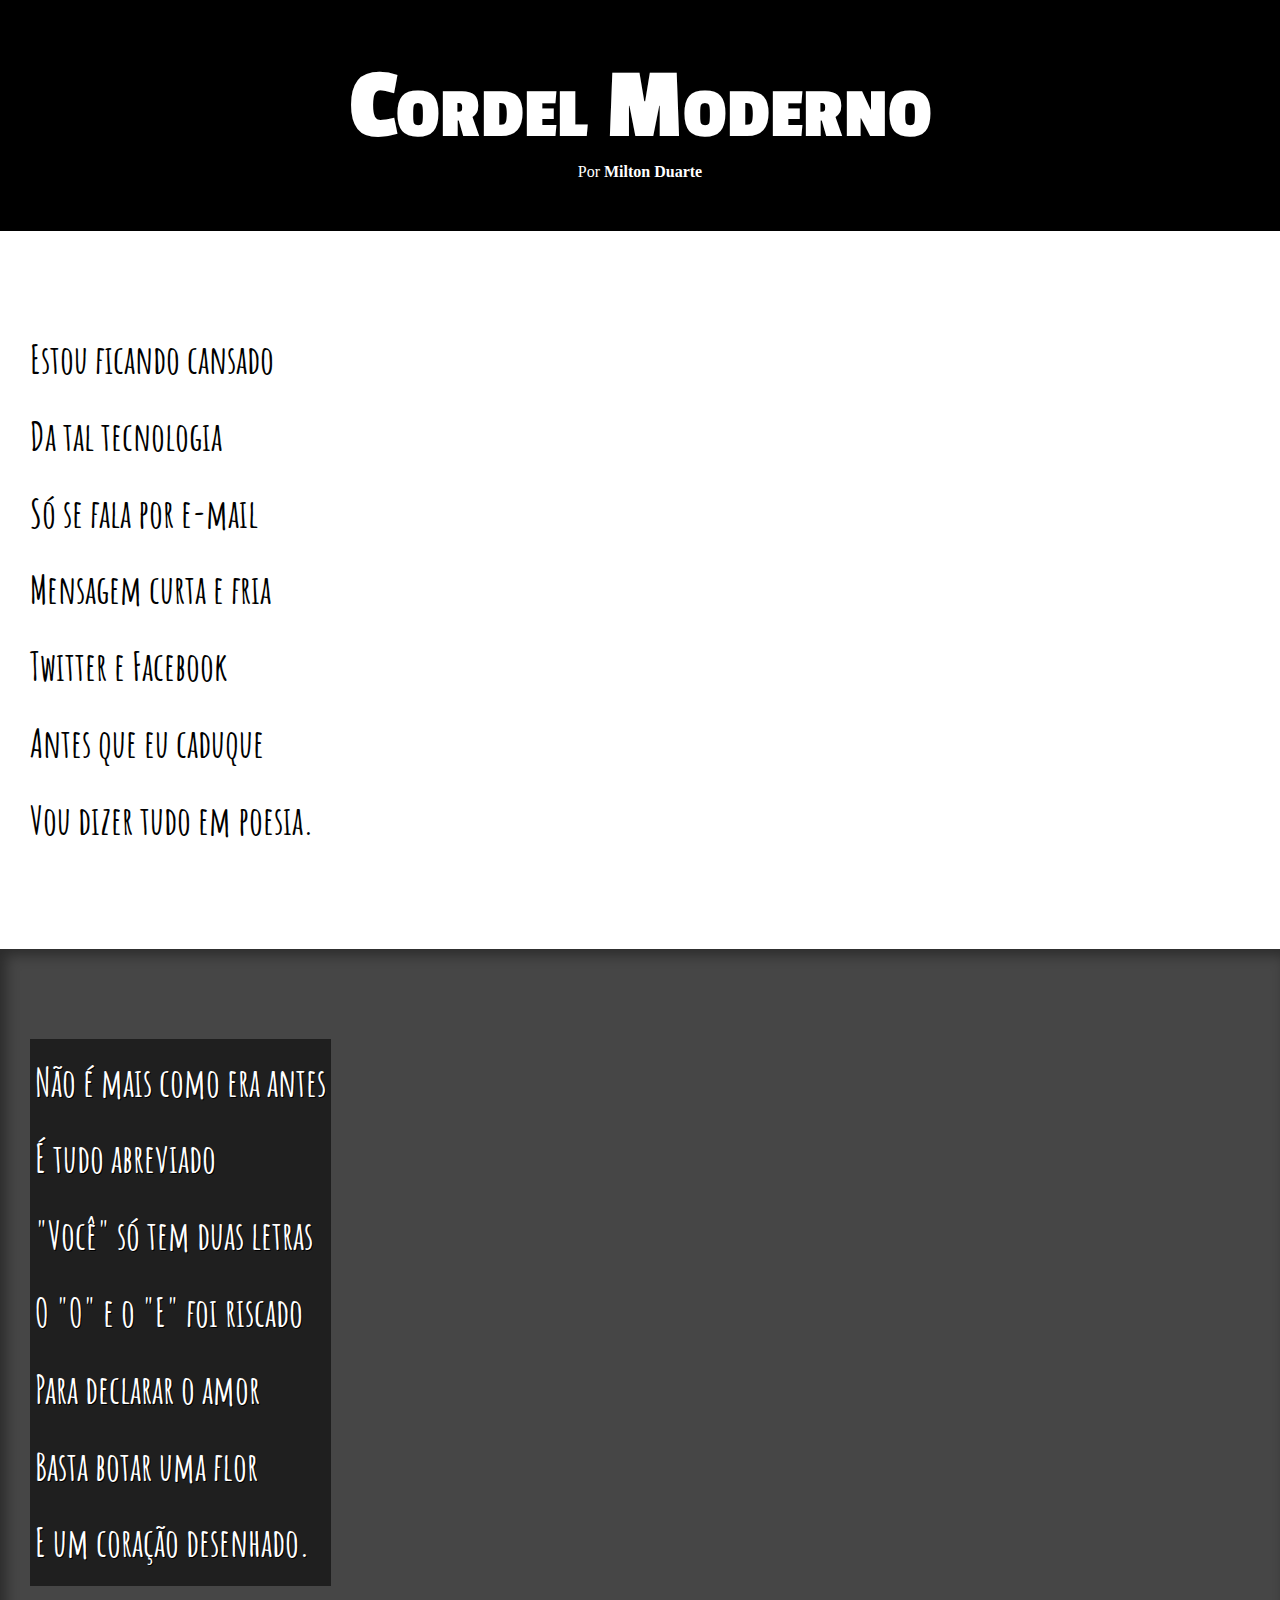
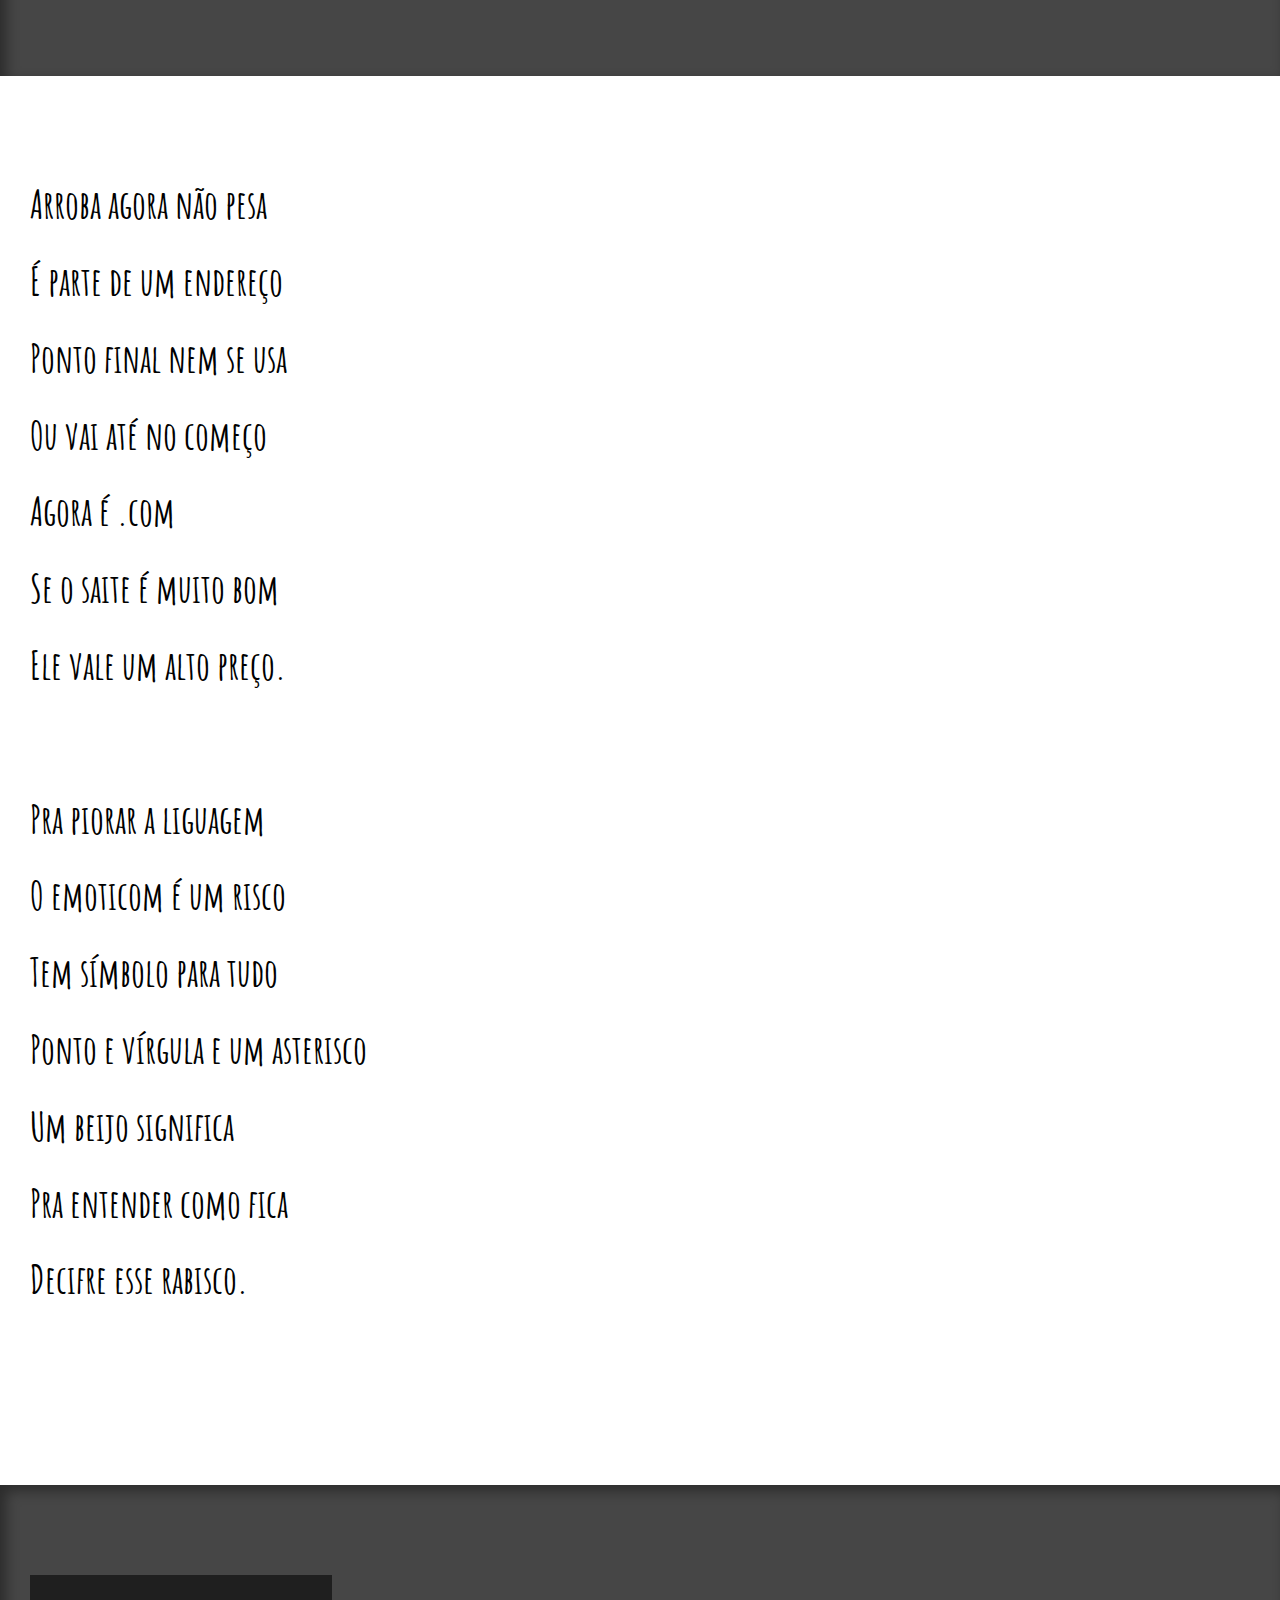
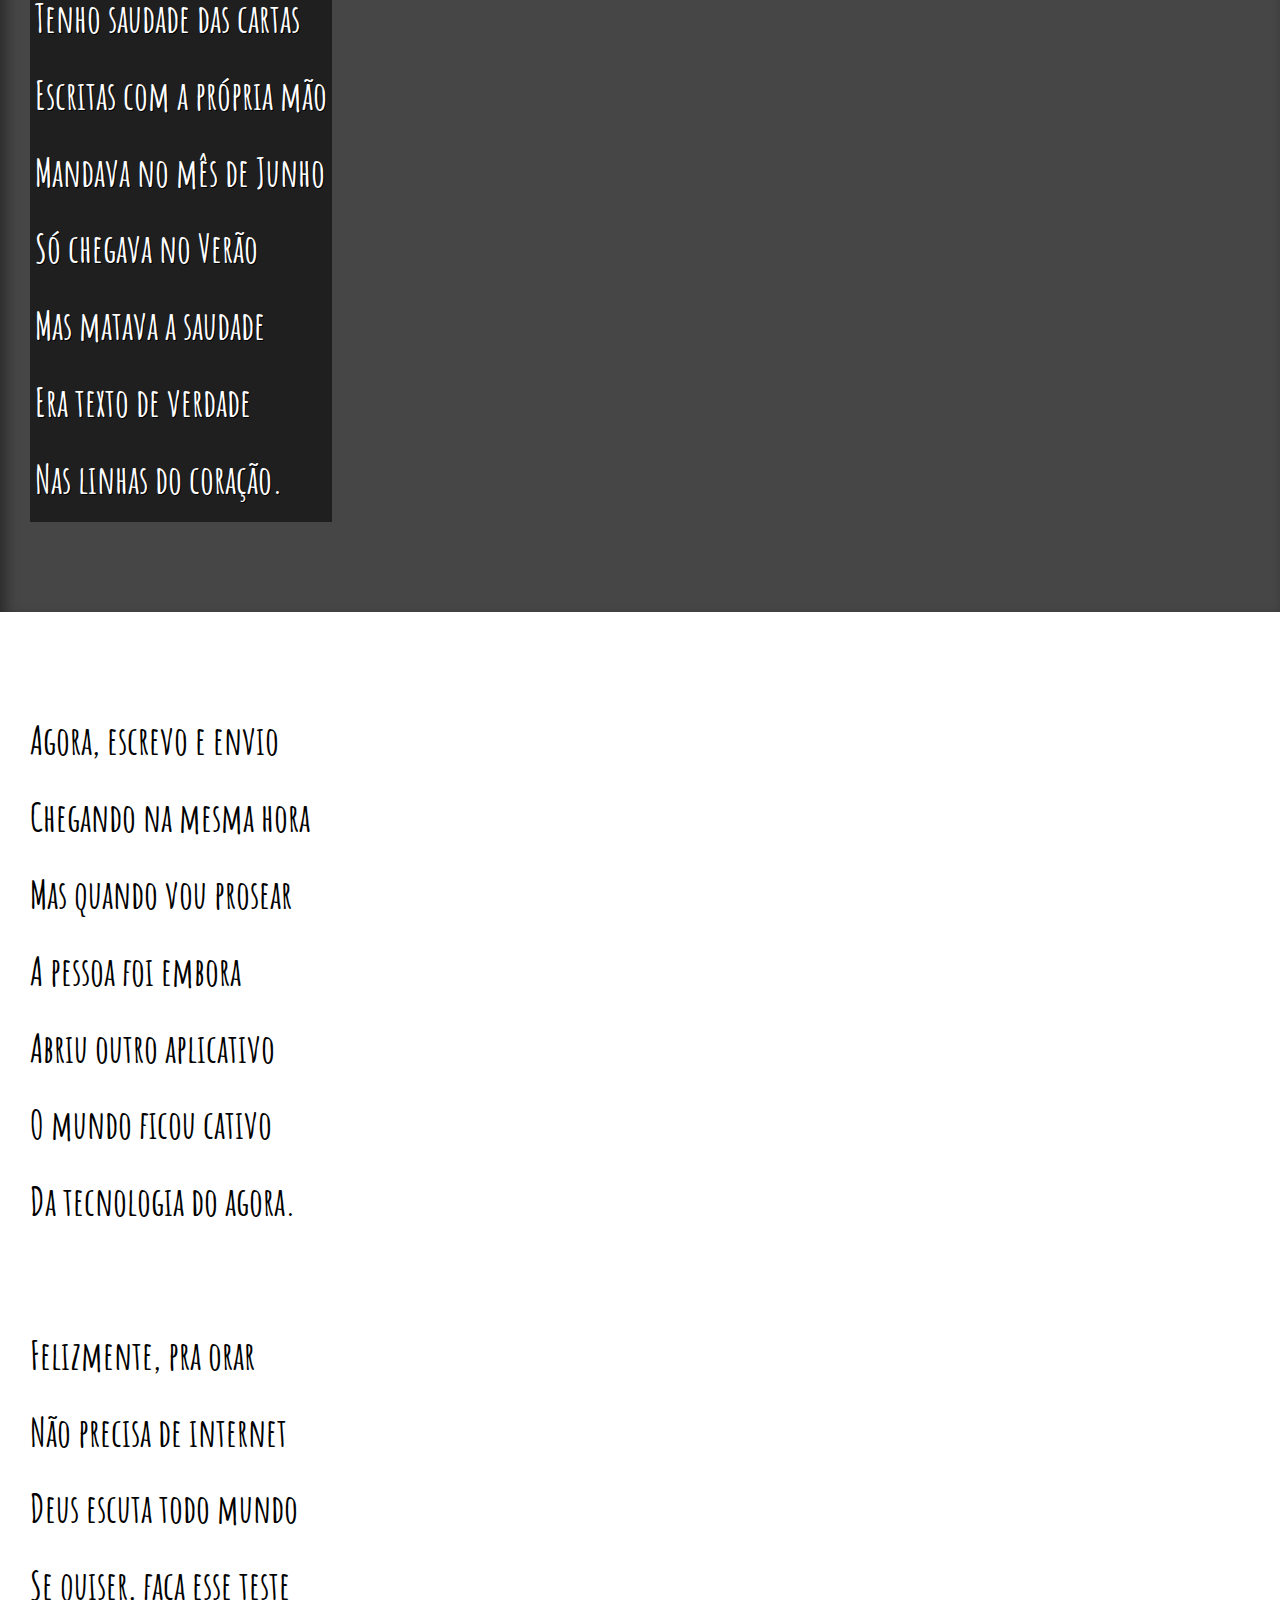
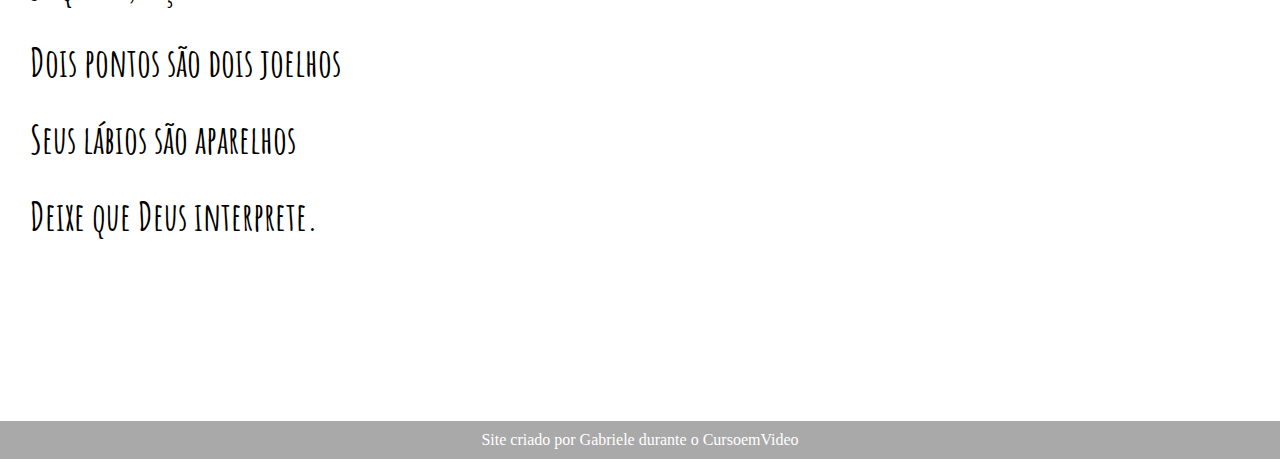
<file: cordel-moderno/index.html>
<!DOCTYPE html>
<html lang="pt-br
">
<head>
    <meta charset="UTF-8">
    <meta http-equiv="X-UA-Compatible" content="IE=edge">
    <meta name="viewport" content="width=device-width, initial-scale=1.0">
    <title>Corderl Moderno</title>
    <link rel="stylesheet" href="style.css">
</head>
<body>
    <header>
        <h1>
            Cordel Moderno
        </h1>
        <p>Por <a href="https://www.recantodasletras.com.br/poesias/3186743" target="_blank">Milton Duarte</a></p>
    </header>

    <section class="normal">
        Estou ficando cansado <br>
        Da tal tecnologia <br>
        Só se fala por e-mail <br>
        Mensagem curta e fria <br>
        Twitter e Facebook <br>
        Antes que eu caduque <br>
        Vou dizer tudo em poesia. 
    </section>

  

    <section class="imagem" id="img01">
        <p>
            Não é mais como era antes <br>
            É tudo abreviado <br>
            "Você" só tem duas letras <br>
            O "O" e o "E" foi riscado <br>
            Para declarar o amor <br>
            Basta botar uma flor <br>
            E um coração desenhado.
        </p>
    </section>

   

    <section class="normal">
        <p>
            Arroba agora não pesa <br>
            É parte de um endereço <br>
            Ponto final nem se usa <br>
            Ou vai até no começo <br>
            Agora é .com <br>
            Se o saite é muito bom <br>
            Ele vale um alto preço. <br>
        </p>
         
        <p>
            Pra piorar a liguagem <br>
            O emoticom é um risco <br>
            Tem símbolo para tudo <br>
            Ponto e vírgula e um asterisco <br>
            Um beijo significa <br>
            Pra entender como fica <br>
            Decifre esse rabisco.
        </p>
    </section>

    

    <section class="imagem" id="img02">
        <p>
            Tenho saudade das cartas <br>
            Escritas com a própria mão <br>
            Mandava no mês de Junho <br>
            Só chegava no Verão <br>
            Mas matava a saudade <br>
            Era texto de verdade <br>
            Nas linhas do coração.
        </p>
    </section>

    

    <section class="normal">
        <p>
            Agora, escrevo e envio <br>
            Chegando na mesma hora <br>
            Mas quando vou prosear <br>
            A pessoa foi embora <br>
            Abriu outro aplicativo <br>
            O mundo ficou cativo <br>
            Da tecnologia do agora. <br>
        </p>

        <p>
            Felizmente, pra orar <br>
            Não precisa de internet <br>
            Deus escuta todo mundo <br>
            Se quiser, faça esse teste <br>
            Dois pontos são dois joelhos <br>
            Seus lábios são aparelhos <br>
            Deixe que Deus interprete.
        </p>
    </section> 

    <footer>
        <p>Site criado por Gabriele durante o CursoemVideo </p>
    </footer>
    
</body>
</html>
</file>
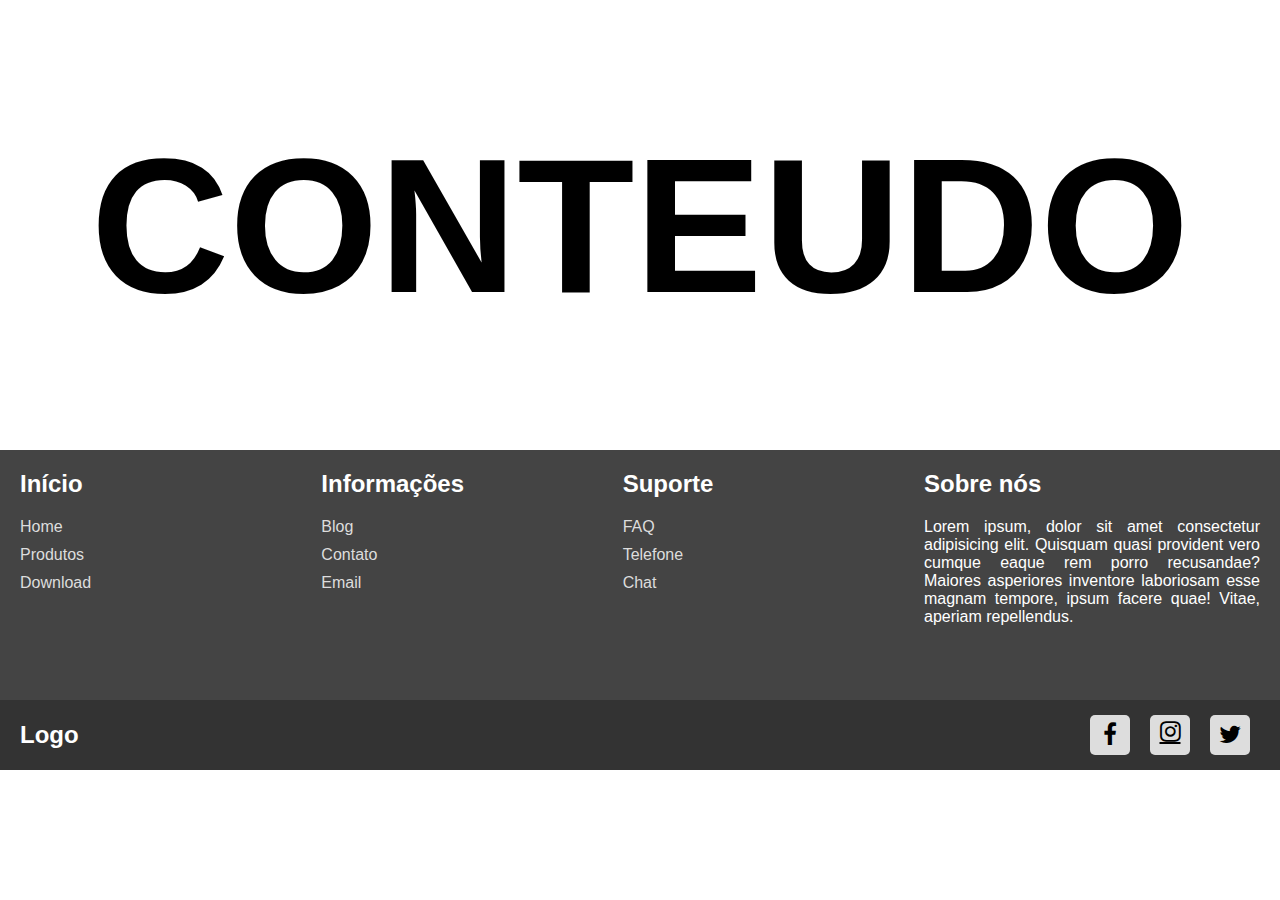
<file: footer-responsivo/index.html>
<!DOCTYPE html>
<html lang="pt-br">
<head>
    <meta charset="UTF-8">
    <meta http-equiv="X-UA-Compatible" content="IE=edge">
    <meta name="viewport" content="width=device-width, initial-scale=1.0">
    <link rel="stylesheet" href="style.css">
    <link rel="stylesheet" href="https://cdnjs.cloudflare.com/ajax/libs/font-awesome/4.7.0/css/font-awesome.css">
    <title>Footer Responsivo</title>
</head>
<body>
    <div class="content">
        <h1>Conteudo</h1>
    </div>

    <footer>
        <div class="box">
            <h2>Início</h2>
            <ul>
                <li><a href="#">Home</a></li>
                <li><a href="#">Produtos</a></li>
                <li><a href="#">Download</a></li>
            </ul>
        </div>
        <div class="box">
            <h2>Informações</h2>
            <ul>
                <li><a href="#">Blog</a></li>
                <li><a href="#">Contato</a></li>
                <li><a href="#">Email</a></li>
            </ul>
        </div>
        <div class="box">
            <h2>Suporte</h2>
            <ul>
                <li><a href="#">FAQ</a></li>
                <li><a href="#">Telefone</a></li>
                <li><a href="#">Chat</a></li>
            </ul>
        </div>
        <div class="box">
            <h2>Sobre nós</h2>
            <p>
                Lorem ipsum, dolor sit amet consectetur adipisicing elit. Quisquam quasi provident vero cumque eaque rem porro recusandae? Maiores asperiores inventore laboriosam esse magnam tempore, ipsum facere quae! Vitae, aperiam repellendus.
            </p>
        </div>
    </footer>

    <div class="footer">
        <h2>Logo</h2>
        <div class="sociais">
            <div class="social">
                <a href="#"><i class="fa fa-facebook" aria-hidden="true"></i></a>
            </div>
            <div class="social">
                <a href="#"<i class="fa fa-instagram" aria-hidden="true"></i></a>
            </div>
            <div class="social">
                <a href="#"><i class="fa fa-twitter" aria-hidden="true"></i></a>
            </div>
        </div>
    </div>
</body>
</html>
</file>
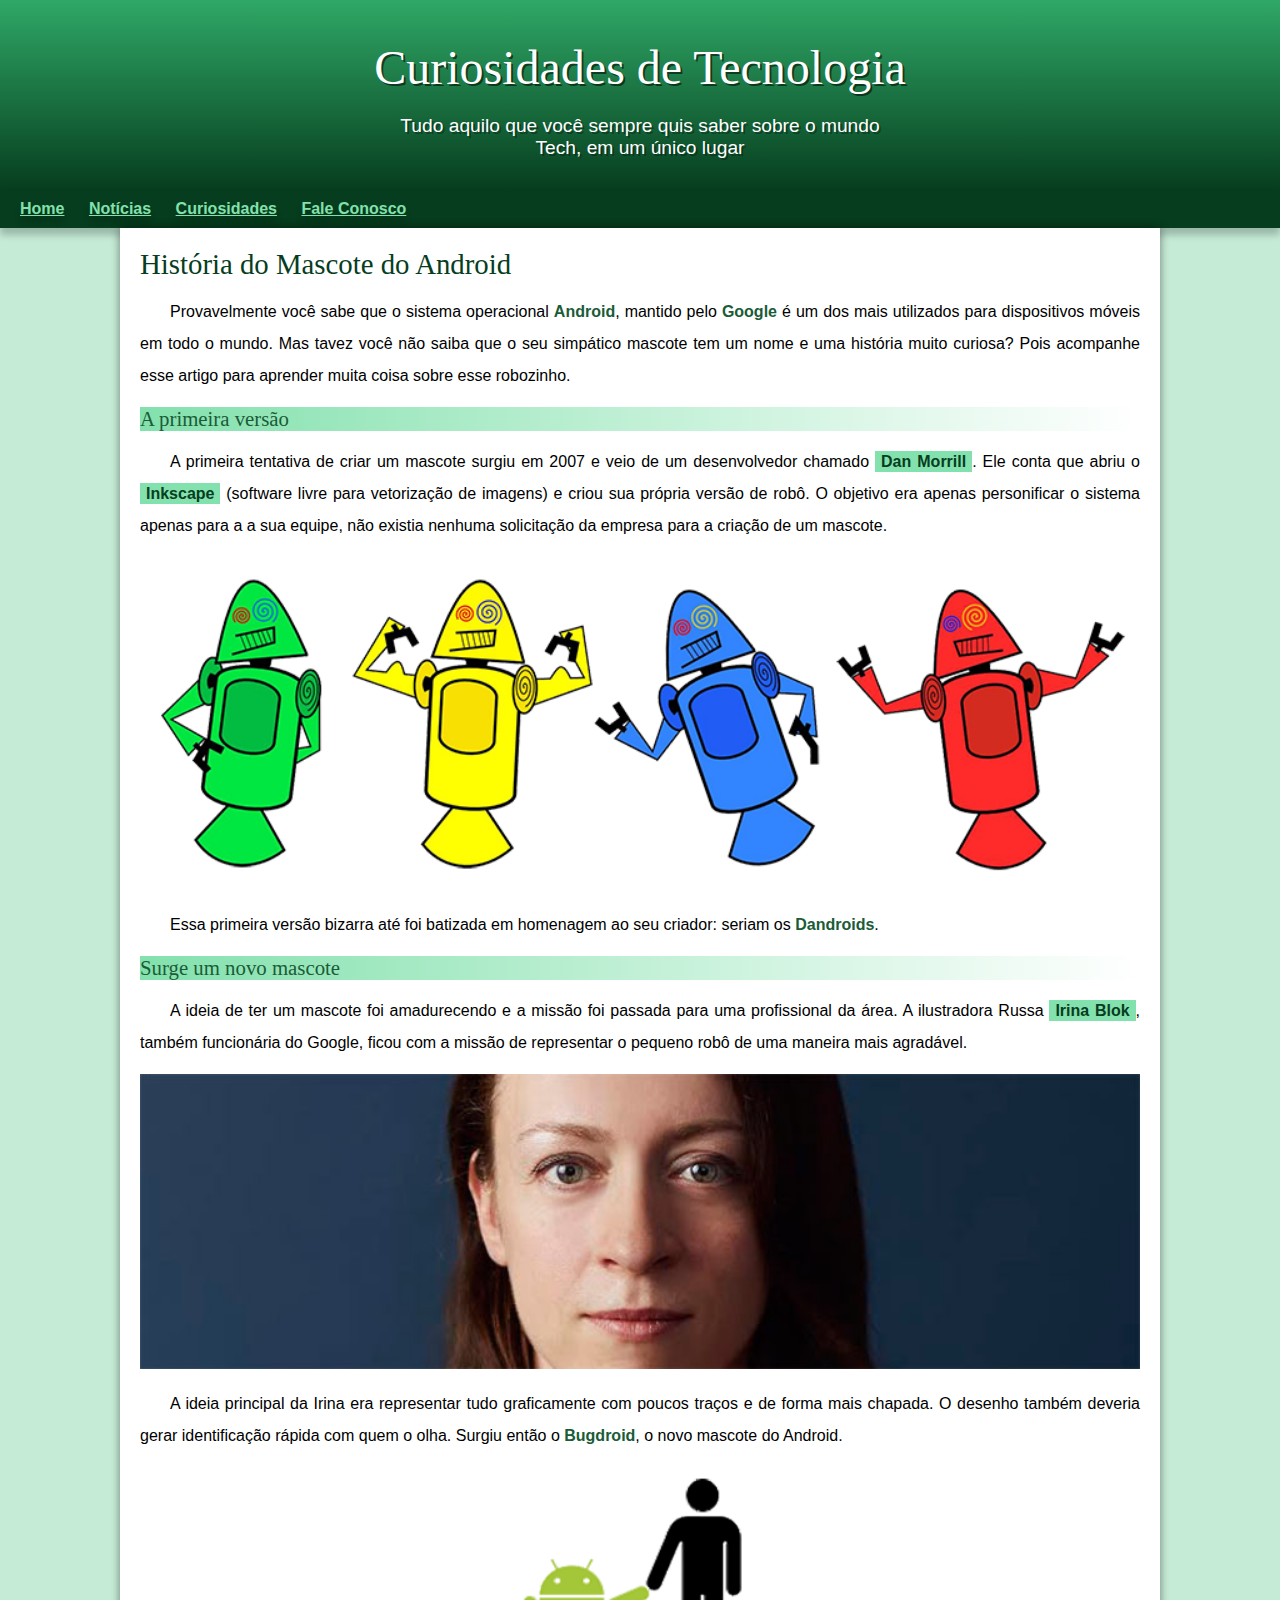
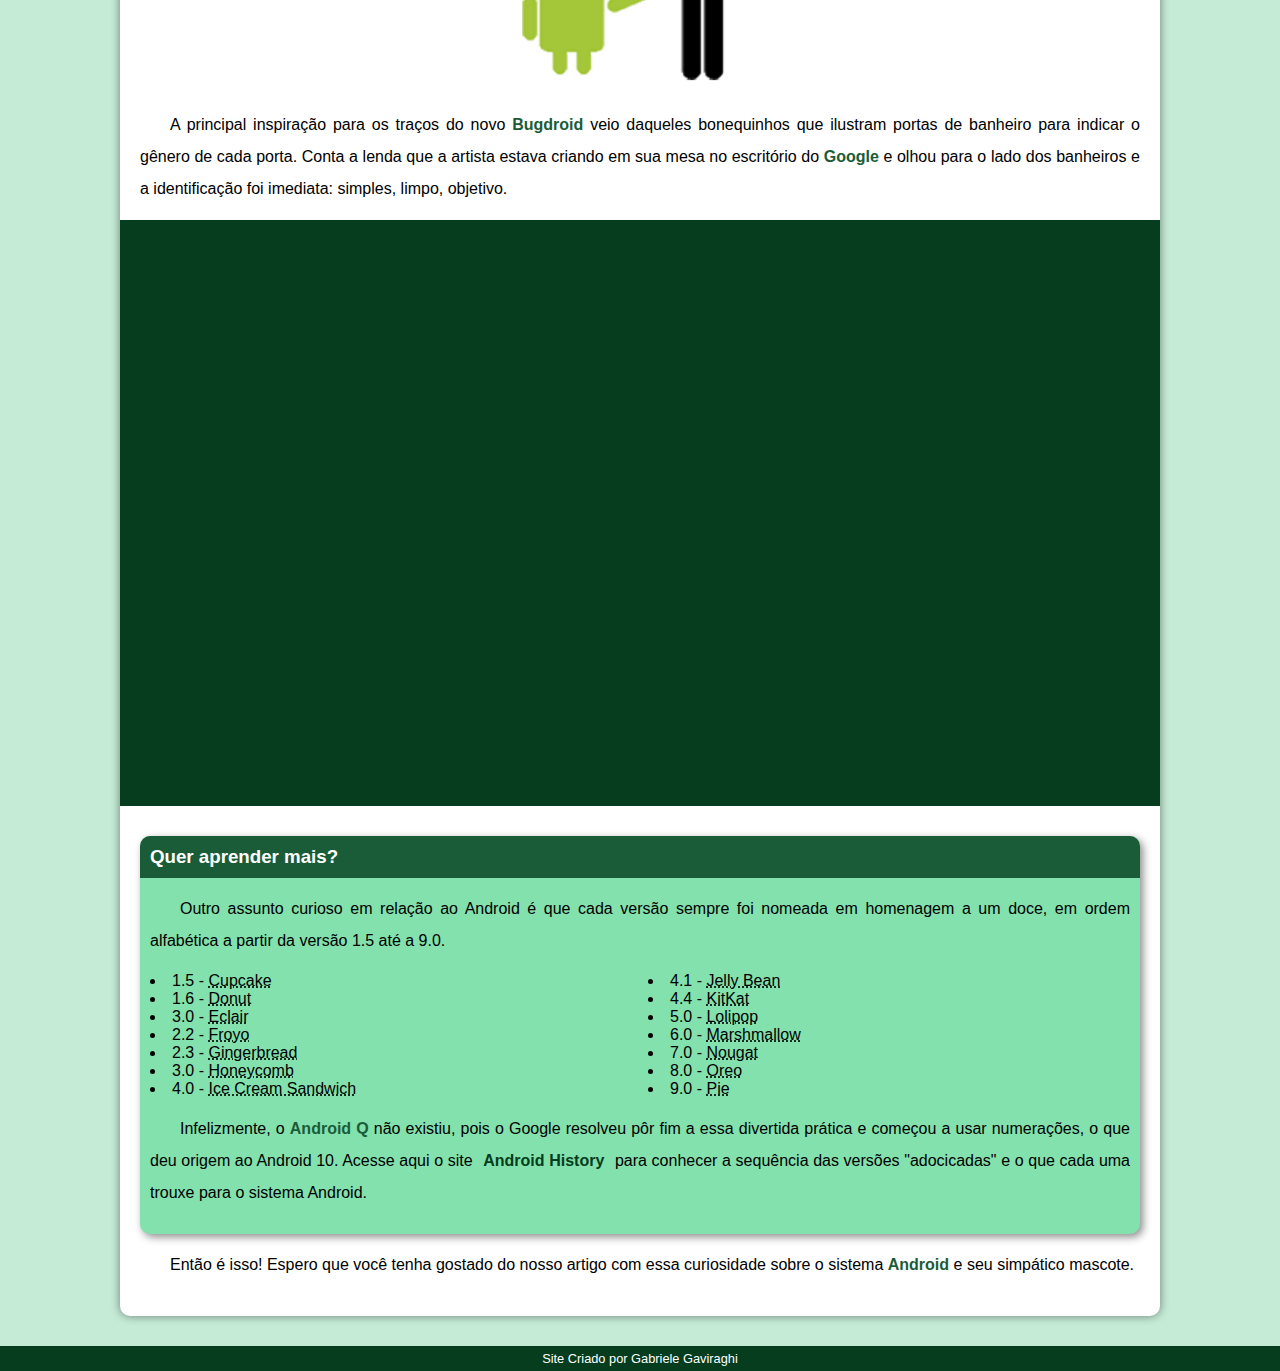
<file: projeto-site-android/index.html>
<!DOCTYPE html>
<html lang="pt-br">
<head>
    <meta charset="UTF-8">
    <meta http-equiv="X-UA-Compatible" content="IE=edge">
    <meta name="viewport" content="width=device-width, initial-scale=1.0">
    <title>Como surgiu o mascote do Android?</title>
    <link rel="shortcut icon" href="imagens/favicon.ico" type="image/x-icon">
    <link rel="stylesheet" href="estilo/style.css">
    
</head>
<body>
    <header>
        <h1>Curiosidades de Tecnologia</h1>
        <p>Tudo aquilo que você sempre quis saber sobre o mundo Tech, em um único lugar</p>
    </header>
    <nav>
        <a href="#">Home</a>
        <a href="#">Notícias</a>
        <a href="#">Curiosidades</a>
        <a href="#">Fale Conosco</a>
    </nav>
    <main>
        <article>
            <h1>História do Mascote do Android</h1>

            <p>Provavelmente você sabe que o sistema operacional <strong>Android</strong>, mantido pelo <strong>Google</strong> é um dos mais utilizados para dispositivos móveis em todo o mundo. Mas tavez você não saiba que o seu simpático mascote tem um nome e uma história muito curiosa? Pois acompanhe esse artigo para aprender muita coisa sobre esse robozinho.</p>

            <h2>A primeira versão</h2>

            <p>A primeira tentativa de criar um mascote surgiu em 2007 e veio de um desenvolvedor chamado <a href="https://androidcommunity.com/dan-morrill-shows-us-the-android-mascot-that-almost-was-20130103/" target="_black">Dan Morrill</a>. Ele conta que abriu o <a href="https://inkscape.org/pt-br/" target="_blank">Inkscape</a> (software livre para vetorização de imagens) e criou sua própria versão de robô. O objetivo era apenas personificar o sistema apenas para a a sua equipe, não existia nenhuma solicitação da empresa para a criação de um mascote.</p>

           <picture>
               <source media="(max-width: 670px )" srcset="imagens/dan-droids-pq.png">
               <img src="imagens/dan-droids.png" alt="Primeira versão do mascote Android">
           </picture>

            <p>Essa primeira versão bizarra até foi batizada em homenagem ao seu criador: seriam os <strong>Dandroids</strong>.</p>

            <h2>Surge um novo mascote</h2>

            <p>A ideia de ter um mascote foi amadurecendo e a missão foi passada para uma profissional da área. A ilustradora Russa <a href="https://www.irinablok.com" target="_blank">Irina Blok</a>, também funcionária do Google, ficou com a missão de representar o pequeno robô de uma maneira mais agradável.</p>

            <picture>
                <source media="(max-width: 670px )" srcset="imagens/irina-blok-pq.jpg">
                <img src="imagens/irina-blok.jpg" alt="Irina Block, criadora do Bugdroid">
            </picture>

            <p>A ideia principal da Irina era representar tudo graficamente com poucos traços e de forma mais chapada. O desenho também deveria gerar identificação rápida com quem o olha. Surgiu então o <strong>Bugdroid</strong>, o novo mascote do Android.</p>

            <img src="imagens/bugdroid.png" class="pequena" alt="Bugdroid">

            <p>A principal inspiração para os traços do novo <strong>Bugdroid</strong> veio daqueles bonequinhos que ilustram portas de banheiro para indicar o gênero de cada porta. Conta a lenda que a artista estava criando em sua mesa no escritório do <strong>Google</strong> e olhou para o lado dos banheiros e a identificação foi imediata: simples, limpo, objetivo.</p>

            <div class="video">
                <iframe width="560" height="315" src="https://www.youtube.com/embed/l2UDgpLz20M" title="YouTube video player" frameborder="0" allow="accelerometer; autoplay; clipboard-write; encrypted-media; gyroscope; picture-in-picture" allowfullscreen></iframe>
            </div>
            
            <aside>
                <h3>Quer aprender mais?</h3>

                <p>Outro assunto curioso em relação ao Android é que cada versão sempre foi nomeada em homenagem a um doce, em ordem alfabética a partir da versão 1.5 até a 9.0.</p>
                <ul>
                    <li>1.5 - <abbr title="Bolo de Copo">Cupcake</abbr></li>
                    <li>1.6 - <abbr title="Rosquinha">Donut</abbr></li>
                    <li>3.0 - <abbr title="Bomba">Eclair</abbr></li>
                    <li>2.2 - <abbr title="Iogurte Congelado">Froyo</abbr></li>
                    <li>2.3 - <abbr title="Biscoito de Gengibre">Gingerbread</abbr></li>
                    <li>3.0 - <abbr title="Favo de Mel">Honeycomb</abbr></li>
                    <li>4.0 - <abbr title="Sanduiche de Sorvete">Ice Cream Sandwich</abbr></li>
                    <li>4.1 - <abbr title="Jujuba">Jelly Bean</abbr></li>
                    <li>4.4 - <abbr title="KitKat">KitKat</abbr></li>
                    <li>5.0 - <abbr title="Pirulito">Lolipop</abbr></li>
                    <li>6.0 - <abbr title="Marshmallow">Marshmallow</abbr></li>
                    <li>7.0 - <abbr title="Torrone">Nougat</abbr></li>
                    <li>8.0 - <abbr title="Oreo">Oreo</abbr></li>
                    <li>9.0 - <abbr title="Torta">Pie</abbr></li>
                </ul>
                <p>
                    Infelizmente, o <strong>Android Q</strong> não existiu, pois o Google resolveu pôr fim a essa divertida prática e começou a usar numerações, o que deu origem ao Android 10.
                    Acesse aqui o site <a href="https://www.android.com/intl/en_uk/history/" target="_black">Android History</a> para conhecer a sequência das versões "adocicadas" e o que cada uma trouxe para o sistema Android.
                </p>
            </aside>
            <p>Então é isso! Espero que você tenha gostado do nosso artigo com essa curiosidade sobre o sistema <strong>Android</strong> e seu simpático mascote.</p>
        </article>
    </main>
    <footer>
        <p>Site Criado por Gabriele Gaviraghi</p>
    </footer>
    
</body>
</html>
</file>
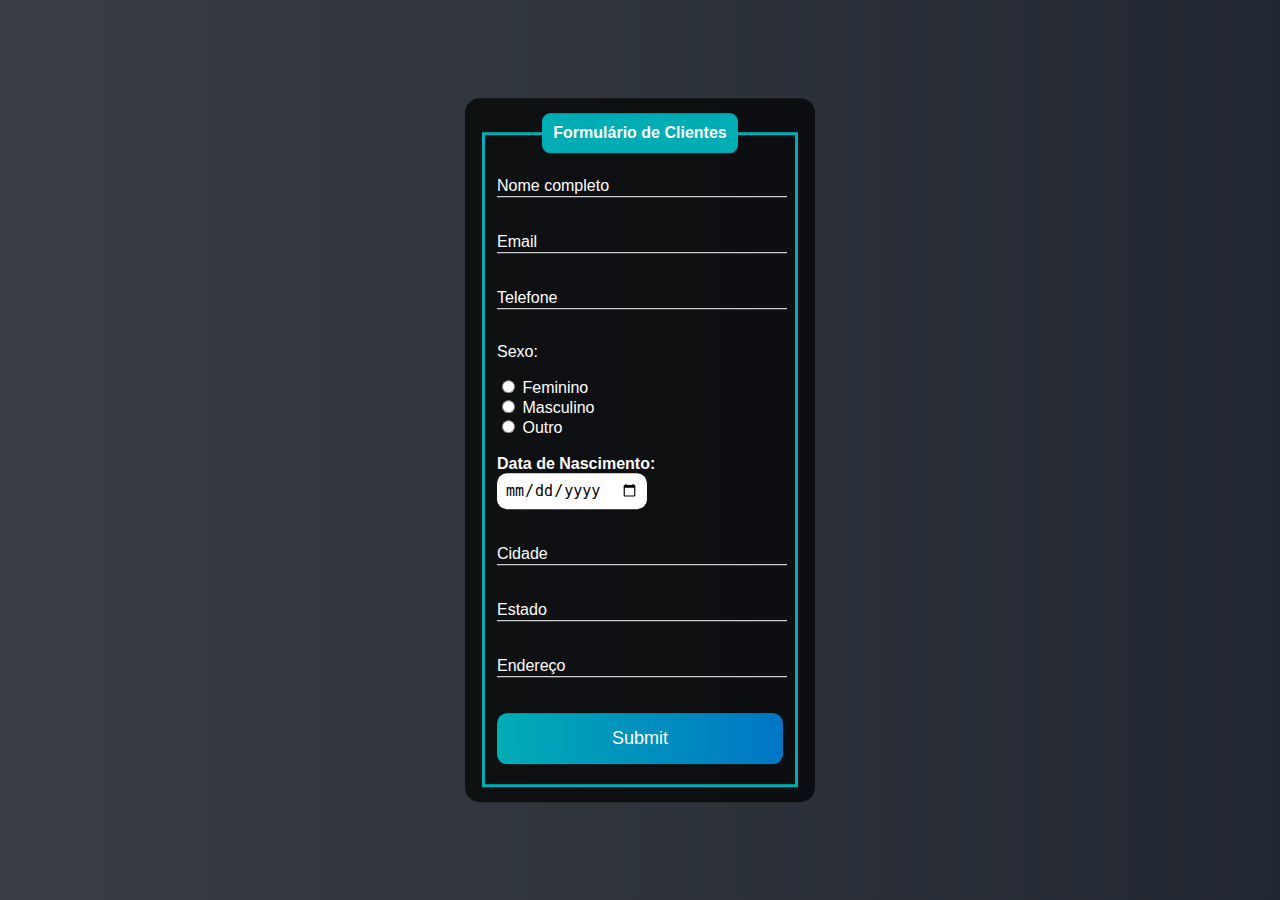
<file: formulário-simples/formulario.html>
<!DOCTYPE html>
<html lang="pt-br">
<head>
    <meta charset="UTF-8">
    <meta http-equiv="X-UA-Compatible" content="IE=edge">
    <meta name="viewport" content="width=device-width, initial-scale=1.0">
    <title>Formulário</title>
    <link rel="stylesheet" href="style.css">
</head>
<body>
    <div class="box">
        <form action="">
            <fieldset>
                <legend><strong>Formulário de Clientes</strong></legend>
                <br>
                <div class="inputBox">
                    <input type="text" name="nome" id="nome" class="inputUser" required>
                    <label for="nome" class="inputLabel"> Nome completo</label>
                </div>
                <br><br>
                <div class="inputBox">
                    <input type="text" name="email" id="email" class="inputUser" required>
                    <label for="email" class="inputLabel"> Email</label>
                </div>
                <br><br>
                <div class="inputBox">
                    <input type="tel" name="telefone" id="telefone" class="inputUser" required>
                    <label for="telefone" class="inputLabel"> Telefone</label>
                </div>
                <br>
                <p>Sexo:</p>
                <input type="radio" id="feminino" nome="genero" value="feminino" required>
                <label for="feminino">Feminino</label> 
                <br>
                <input type="radio" id="masculino" nome="genero" value="masculino" required>
                <label for="masculino">Masculino</label>
                <br>
                <input type="radio" id="outro" nome="genero" value="outro" required>
                <label for="outro">Outro</label>
                <br><br>
                    <label for="data_nascimento"><strong>Data de Nascimento:</strong></label>
                    <input type="date" name="data_nascimento" id="data_nascimento" required>
                <br><br><br>
                <div class="inputBox">
                    <input type="text" name="cidade" id="cidade" class="inputUser" required>
                    <label for="cidade" class="inputLabel"> Cidade</label>
                </div>
                <br><br>
                <div class="inputBox">
                    <input type="text" name="estado" id="estado" class="inputUser" required>
                    <label for="estado" class="inputLabel"> Estado</label>
                </div>
                <br><br>
                <div class="inputBox">
                    <input type="text" name="endereco" id="endereco" class="inputUser" required>
                    <label for="endereco" class="inputLabel"> Endereço</label>
                </div>
                <br><br>
                <input type="submit" name="submit" id="submit">
            </fieldset>
        </form>
    </div>
    
</body>
</html>
</file>
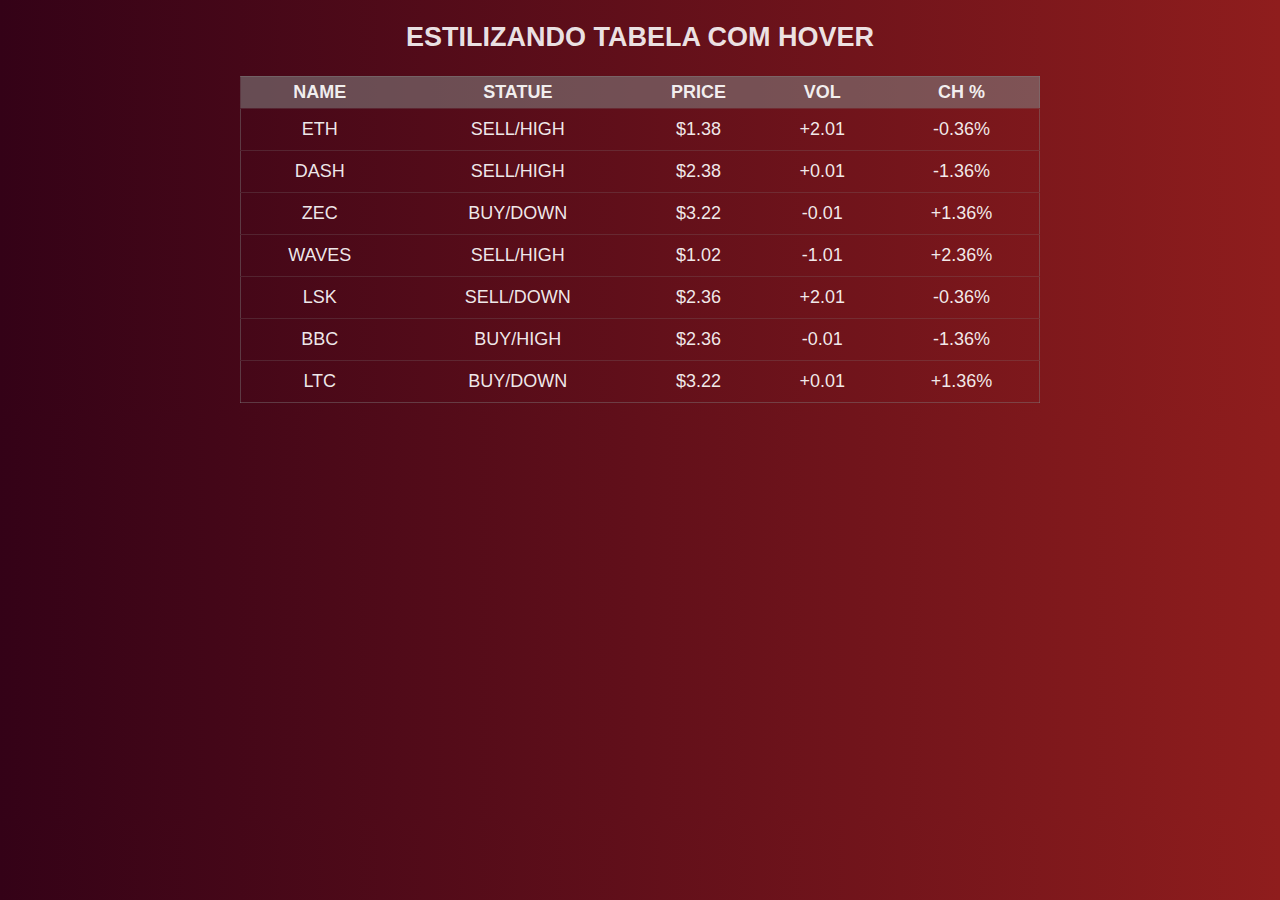
<file: tabelas/tabela-hover.html>
<!DOCTYPE html>
<html lang="pt-br">
<head>
    <meta charset="UTF-8">
    <meta http-equiv="X-UA-Compatible" content="IE=edge">
    <meta name="viewport" content="width=device-width, initial-scale=1.0">
    <title>Tabela Hover</title>
    <style>
        body{
            font-family:Arial, Helvetica, sans-serif;
            font-size: large;
            color: rgba(255, 255, 255, 0.911);
            background-image: linear-gradient(to right, #340217,  #8F1D1D);
        }
        h2{
            color: rgba(255, 255, 255, 0.884);
            text-align: center;
        }
        .conteudo-table{
            border: 1px solid rgba(128, 128, 128, 0.411);
            text-align: center;
            border-collapse: collapse;
            min-width: 800px;
            margin: auto;
        }
        .conteudo-table tbody tr{
            border-top: 1px solid rgba(128, 128, 128, 0.233);
        }
        .conteudo-table tbody td{
            padding: 10px;
        }
        .conteudo-table tbody td:hover{
            background-color:rgba(128, 128, 128, 0.411);
        }
        .conteudo-table thead tr{
            background-color: rgba(128, 128, 128, 0.568);
            text-align: center;
        }
        .conteudo-table thead tr th{
            padding: 5px;
        }

    </style>
</head>
<body>
    <table class="conteudo-table">
        <h2>ESTILIZANDO TABELA COM HOVER</h2>
        <thead>
            <tr>
                <th>NAME</th>
                <th>STATUE</th>
                <th>PRICE</th>
                <th>VOL</th>
                <th>CH %</th>
            </tr>
        </thead>
        <tbody>
            <tr>
                <td>ETH</td>
                <td>SELL/HIGH</td>
                <td>$1.38</td>
                <td>+2.01</td>
                <td>-0.36%</td>
            </tr>
            <tr>
                <td>DASH</td>
                <td>SELL/HIGH</td>
                <td>$2.38</td>
                <td>+0.01</td>
                <td>-1.36%</td>
            </tr>
            <tr>
                <td>ZEC</td>
                <td>BUY/DOWN</td>
                <td>$3.22</td>
                <td>-0.01</td>
                <td>+1.36%</td>
            </tr>
            <tr>
                <td>WAVES</td>
                <td>SELL/HIGH</td>
                <td>$1.02</td>
                <td>-1.01</td>
                <td>+2.36%</td>
            </tr>
            <tr>
                <td>LSK</td>
                <td>SELL/DOWN</td>
                <td>$2.36</td>
                <td>+2.01</td>
                <td>-0.36%</td>
            </tr>
            <tr>
                <td>BBC</td>
                <td>BUY/HIGH</td>
                <td>$2.36</td>
                <td>-0.01</td>
                <td>-1.36%</td>
            </tr>
            <tr>
                <td>LTC</td>
                <td>BUY/DOWN</td>
                <td>$3.22</td>
                <td>+0.01</td>
                <td>+1.36%</td>
            </tr>
        </tbody>
    </table>
    
</body>
</html>
</file>
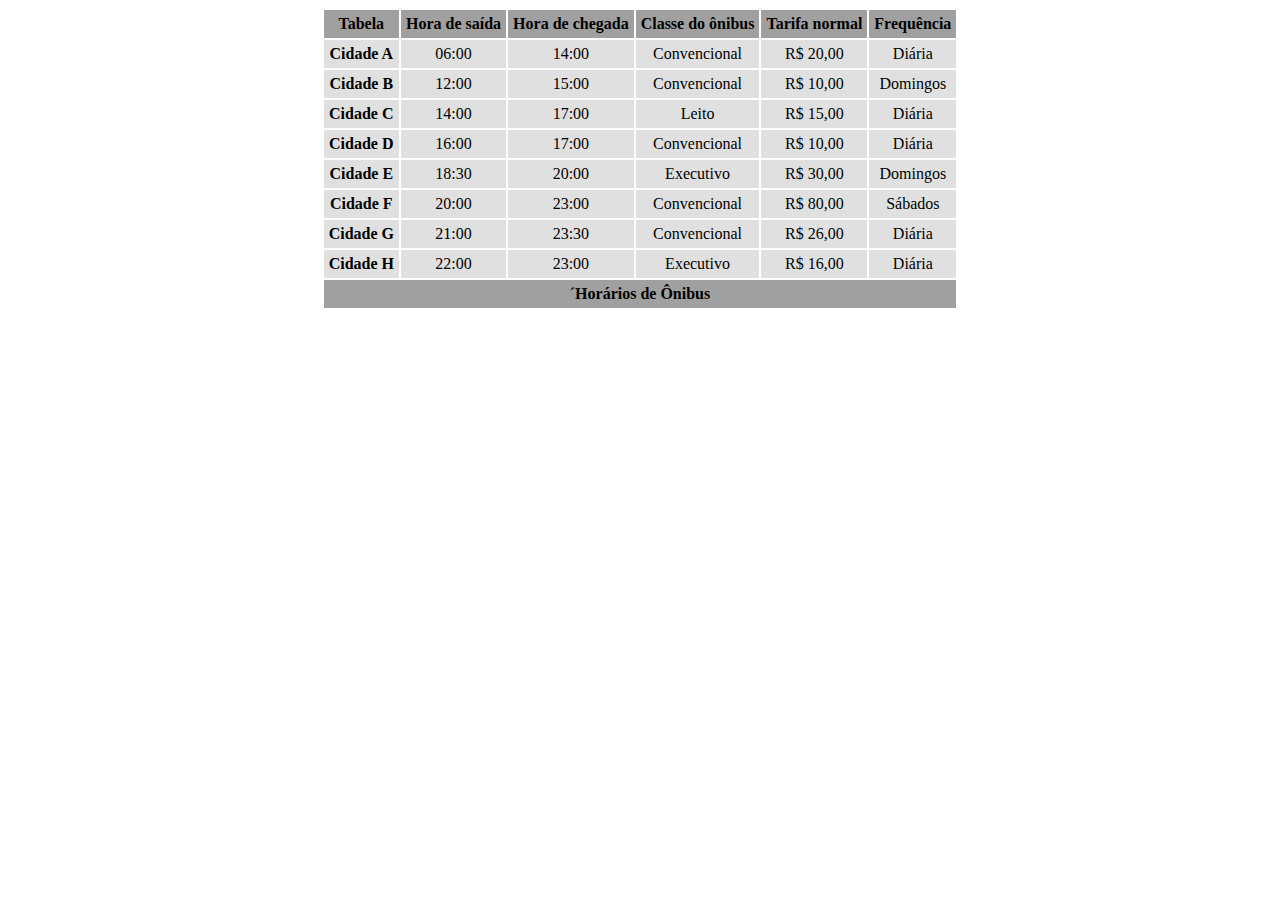
<file: tabelas/tabela1.html>
<!DOCTYPE html>
<html lang="pt-br">
<head>
    <meta charset="UTF-8">
    <meta http-equiv="X-UA-Compatible" content="IE=edge">
    <meta name="viewport" content="width=device-width, initial-scale=1.0">
    <title>Tabela 1</title>
    <style>
        table{
            margin: auto;
        }
        th{
            padding: 5px;
        }
        table{
            text-align: center;
        }
        thead{
            background-color: #a0a0a0;
        }
        tbody{
            background-color: #e0e0e0;
        }
        tfoot{
            background-color: #a0a0a0;
        }
    </style>
</head>
<body>
    <table >
        <thead>
            <tr>
                <th scope="col">Tabela</th>
                <th scope="col">Hora de saída</th>
                <th scope="col">Hora de chegada</th>
                <th scope="col">Classe do ônibus</th>
                <th scope="col">Tarifa normal</th>
                <th scope="col">Frequência</th>
            </tr>
        </thead>
        <tbody>
            <tr>
                <th scope="row">Cidade A</th>
                <td>06:00</td>
                <td>14:00</td>
                <td>Convencional</td>
                <td>R$ 20,00</td>
                <td>Diária</td>
            </tr>
            <tr>
                <th scope="row">Cidade B</th>
                <td>12:00</td>
                <td>15:00</td>
                <td>Convencional</td>
                <td>R$ 10,00</td>
                <td>Domingos</td>
            </tr>
            <tr>
                <th scope="row">Cidade C</th>
                <td>14:00</td>
                <td>17:00</td>
                <td>Leito</td>
                <td>R$ 15,00</td>
                <td>Diária</td>
            </tr>
            <tr>
                <th scope="row">Cidade D</th>
                <td>16:00</td>
                <td>17:00</td>
                <td>Convencional</td>
                <td>R$ 10,00</td>
                <td>Diária</td>
            </tr>
            <tr>
                <th scope="row"> Cidade E</th>
                <td>18:30</td>
                <td>20:00</td>
                <td>Executivo</td>
                <td>R$ 30,00</td>
                <td>Domingos</td>
            </tr>
            <tr>
                <th scope="row">Cidade F</th>
                <td>20:00</td>
                <td>23:00</td>
                <td>Convencional</td>
                <td>R$ 80,00</td>
                <td>Sábados</td>
            </tr>
            <tr>
                <th scope="row">Cidade G</th>
                <td>21:00</td>
                <td>23:30</td>
                <td>Convencional</td>
                <td>R$ 26,00</td>
                <td>Diária</td>
            </tr>
            <tr>
                <th scope="row">Cidade H</th>
                <td>22:00</td>
                <td>23:00</td>
                <td>Executivo</td>
                <td>R$ 16,00</td>
                <td>Diária</td>
            </tr>
        </tbody>
        <tfoot>
            <tr>
                <th colspan="6">´Horários de Ônibus</th>
            </tr>
        </tfoot>
    </table>
    
</body>
</html>
</file>
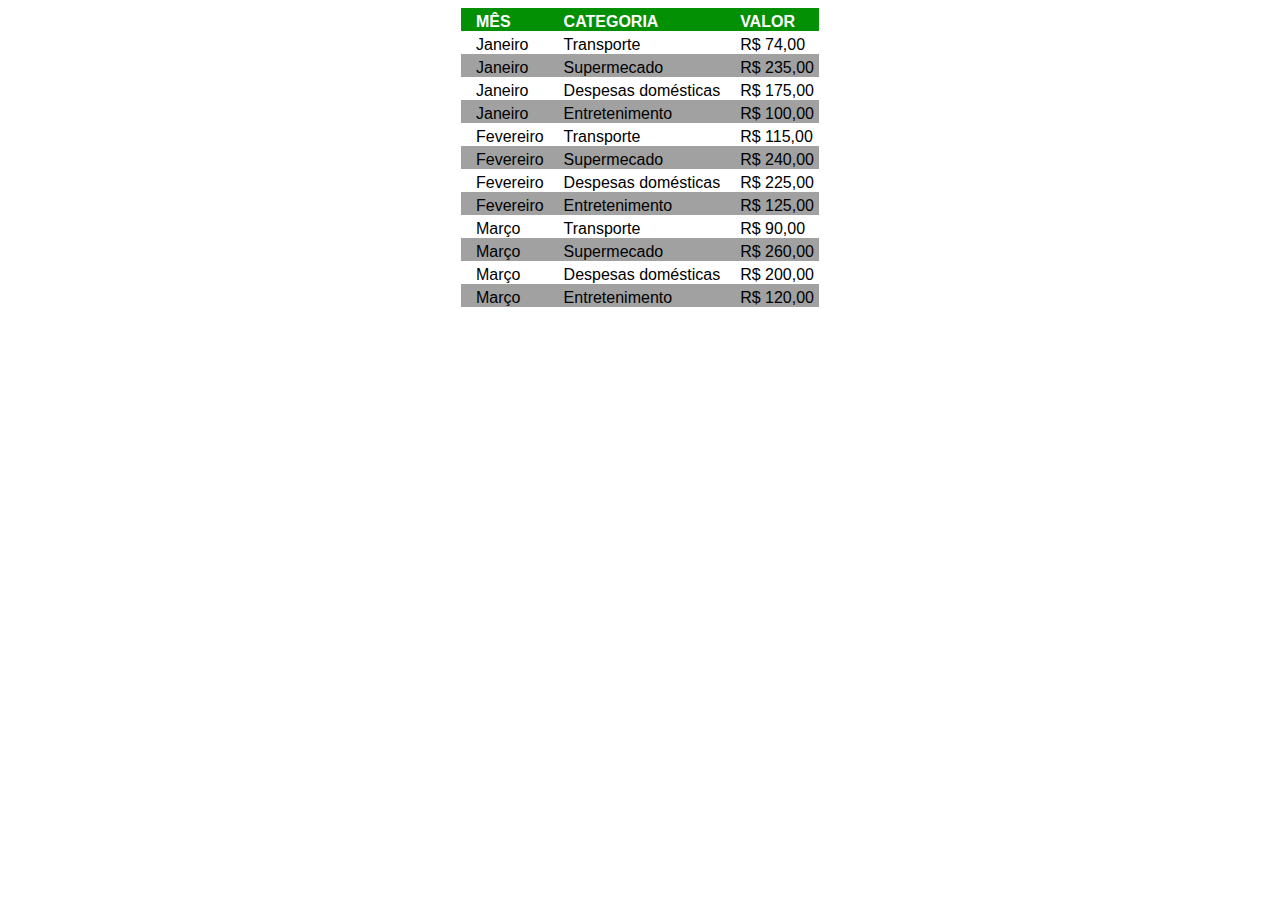
<file: tabelas/tabela2.html>
<!DOCTYPE html>
<html lang="pt-br">
<head>
    <meta charset="UTF-8">
    <meta http-equiv="X-UA-Compatible" content="IE=edge">
    <meta name="viewport" content="width=device-width, initial-scale=1.0">
    <title>Tabela 2</title>
    <style>
        
        thead{
            text-align: left;
            color: white;
            background-color: rgb(4, 144, 4);
        }
       table{
           font-family: Arial, Helvetica, sans-serif;
           border-collapse: collapse; 
           border-spacing: 0;/*espaçamento 0 nas células*/
           margin: auto;
       }
       th,td{
           padding: 5px 5px 0px 15px;
       }
        tbody tr:nth-child(even){ /*linha com cor, linha sem cor*/
            background-color: rgb(161, 161, 161);
        }
    </style>
</head>
<body>
    <table>
        <thead>
            <tr>
                <th scope="col">MÊS</th>
                <th scope="col">CATEGORIA</th>
                <th scope="col">VALOR</th>
            </tr>
        </thead>
        <tbody>
            <tr>
                <td>Janeiro</td>
                <td>Transporte</td>
                <td>R$ 74,00</td>
            </tr>
            <tr>
                <td>Janeiro</td>
                <td>Supermecado</td>
                <td>R$ 235,00</td>
            </tr>
            <tr>
                <td>Janeiro</td>
                <td>Despesas domésticas</td>
                <td>R$ 175,00</td>
            </tr>
            <tr>
                <td>Janeiro</td>
                <td>Entretenimento</td>
                <td>R$ 100,00</td>
            </tr>
            <tr>
                <td>Fevereiro</td>
                <td>Transporte</td>
                <td>R$ 115,00</td>
            </tr>
            <tr>
                <td>Fevereiro</td>
                <td>Supermecado</td>
                <td>R$ 240,00</td>
            </tr>
            <tr>
                <td>Fevereiro</td>
                <td>Despesas domésticas</td>
                <td>R$ 225,00</td>
            </tr>
            <tr>
                <td>Fevereiro</td>
                <td>Entretenimento</td>
                <td>R$ 125,00</td>
            </tr>
            <tr>
                <td>Março</td>
                <td>Transporte</td>
                <td>R$ 90,00</td>
            </tr>
            <tr>
                <td>Março</td>
                <td>Supermecado</td>
                <td>R$ 260,00</td>
            </tr>
            <tr>
                <td>Março</td>
                <td>Despesas domésticas</td>
                <td>R$ 200,00</td>
            </tr>
            <tr>
                <td>Março</td>
                <td>Entretenimento</td>
                <td>R$ 120,00</td>
            </tr>
        </tbody>
    </table>
    
</body>
</html>
</file>
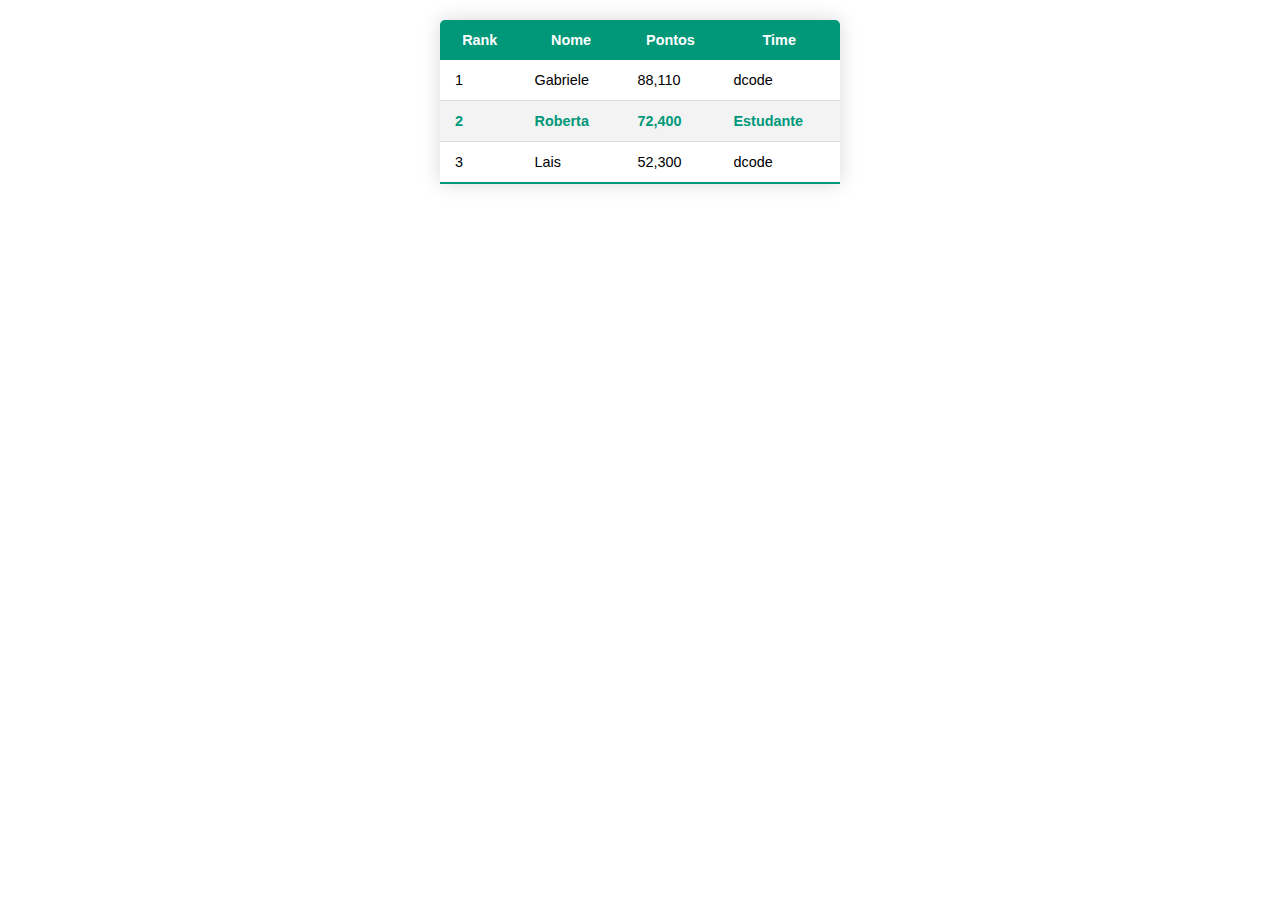
<file: tabelas/tabela3.html>
<!DOCTYPE html>
<html lang="pt-br">
<head>
    <meta charset="UTF-8">
    <meta http-equiv="X-UA-Compatible" content="IE=edge">
    <meta name="viewport" content="width=device-width, initial-scale=1.0">
    <title>Tabela 3</title>
    <style>
      
        .conteudo-tabela{
            font-family: Arial, Helvetica, sans-serif;
            border-collapse: collapse;
            margin: auto;
            margin-top: 20px;
            font-size: 0.9em;
            min-width: 400px;/*expandir*/
            border-radius: 5px 5px 0 0;
            overflow: hidden;/*deixa o border-radius funcionar, pois a borda da tabela prevalece*/
            box-shadow: 0 0 20px rgba(0, 0, 0, 0.157);
        }
        .conteudo-tabela thead tr{
            background-color: #009879;
            color: white;
            text-align: center;
            font-weight: bold;
        }

        .conteudo-tabela th,
        .conteudo-tabela td{
            padding: 12px 15px;
        }

        .conteudo-tabela tbody tr{
            border-bottom: 1px solid #dddddd;
        }
        .conteudo-tabela tbody tr:nth-of-type(even){
            background-color: #f3f3f3;
        }

        .conteudo-tabela tbody tr:last-of-type{
            border-bottom: 2px solid #009879;
        }
        .conteudo-tabela tbody tr.ativar-row{
            font-weight: bold;
            color: #009879;
        }

    </style>
</head>
<body>
    <table class="conteudo-tabela">
        <thead>
            <tr>
                <th>Rank</th>
                <th>Nome</th>
                <th>Pontos</th>
                <th>Time</th>
            </tr>
        </thead>
        <tbody>
            <tr>
                <td>1</td>
                <td>Gabriele</td>
                <td>88,110</td>
                <td>dcode</td>
            </tr>
            <tr class="ativar-row">
                <td>2</td>
                <td>Roberta</td>
                <td>72,400</td>
                <td>Estudante</td>
            </tr>
            <tr>
                <td>3</td>
                <td>Lais</td>
                <td>52,300</td>
                <td>dcode</td>
            </tr>
        </tbody>
    </table>
    
</body>
</html>
</file>
<file: cordel-moderno/style.css>
@charset "UTF-8"; 

@import url('https://fonts.googleapis.com/css2?family=Amatic+SC&family=Bebas+Neue&display=swap');
@import url('https://fonts.googleapis.com/css2?family=Amatic+SC&family=Bebas+Neue&family=Passion+One&display=swap');

:root{
    --fonte1: Verdana, Geneva, Tahoma, sens-serif;
    --fonte2: 'Passion One', cursive;
    --fonte3: 'Amatic SC', cursive;
}

*{
    margin: 0px;
    padding: 0px;
}

html, body{
    min-height: 100vh; /*tamanho mínimo*/
    background-color: darkgray;
    font-family: var(--fonte1);
}

header{
    background-color: black;
    color: white;
    text-align: center;
}

header > h1{
    padding-top: 50px;
    font-variant:small-caps; /*todas ficam em CAPS, porém as primeiras ficam maiores*/
    font-family: var(--fonte2);
    font-size: 8vw;
}

header > p{
    padding-bottom: 50px;
}

a{
    color: white;
    text-decoration: none;
    font-weight: bolder;
}

a:hover{
    text-decoration: underline;
}

section{
    padding-top: 10vh;
    padding-bottom: 10vh;
    line-height: 2em; /*espaçamento entre as linhas*/
    padding-left: 30px; /*separar da borda*/
    font-family: var(--fonte3);
    font-weight: bolder;
    font-size: 3vw;
}

 section.normal{
     background-color: white;
     color:black;
 }

 section > p{
     padding-bottom: 2em;/*separar as seções que possuiem 2 parágrafos*/
 }

 section.imagem{
     background-color: rgb(70, 70, 70);
     color: white;
     box-shadow: inset 6px 6px 13px 0px rgba(0, 0, 0, 0.383); 
     /* inset = para dentro  13px= de espalhamento 0px= ampliação*/
     background-size: cover;
     background-attachment: fixed; /*deixa a imagem fixa, efeito*/
 }

 section.imagem > p{
     /*width: 400px; /*deixa o quadrado em menor tamanho*/
     display: inline-block;
     padding: 5px;
     background-color: rgba(0, 0, 0, 0.555);
     text-shadow: 1px 1px 0px black;
 }

 section#img01{
     background-image: url(imagens/background001.jpg);
     background-position: right center;
     

 }

 section#img02{
     background-image: url(imagens/background002.jpg);
     background-position: right center;
     

 }

footer{
    background-color: back;
    color: white;
    text-align: center;
    padding: 10px;
}
</file>
<file: footer-responsivo/style.css>
*{
    margin: 0;
    padding: 0;
    font-family: sans-serif;
    box-sizing: border-box;
}

.content{
    width: 100%;
    height: 50vh;
    display: flex;
    justify-content: center;
    align-items: center;
}

.content h1{
    font-size: 15vw;
    text-transform: uppercase;
}

footer{
    width: 100%;
    min-height: 250px;
    background: #444;
    display: flex;
}

.box{
    width: 320px;
    min-height: 150px;
    padding: 20px;
}

.box:nth-child(4){
    width: 400px;
}

.box h2{
    color: #fff;
    margin-bottom: 20px;
}

.box p{
    color: #fff;
    text-align: justify;
}

.box ul li{
    margin: 10px 0;
    list-style: none;
}

.box ul li a{
    color: #ddd;
    text-decoration: none;
}

.box ul li a:hover{
    color: #fff;
}

.footer{
    width: 100%;
    height: 70px;
    display: flex;
    justify-content: space-between;
    align-items: center;
    background: #333 ;
    padding: 0px 20px;
}

.footer h2{
    color: #fff;
}

.footer .sociais{
    display: flex;
}

.sociais .social{
    width: 40px;
    height: 40px;
    line-height: 40px;
    text-align: center;
    background: #ddd;
    margin: 10px;
    border-radius: 5px;
    cursor: pointer;
    transition: background .3s linear;
}

.sociais .social a{
    color: #000;
    font-size: 1.5em;
    transition: color .3s linear;
}

.sociais .social:hover{
    background: #444;
}

.sociais .social:hover a{
    color: #fff;
}

/*RESPONSIVIDADE*/

@media(max-width: 950px){
    footer{
        flex-direction: column;
    }

    footer .box{
        width: 100%;
        text-align: center;
    }

    .box:nth-child(4){
        width: 100%;
    }
}
</file>
<file: projeto-site-android/estilo/style.css>
<<<<<<< HEAD
@charset "UTF-8";


@import url('https://fonts.googleapis.com/css2?family=Amatic+SC:wght@700&family=Bebas+Neue&display=swap');

@font-face{
    font-family:'Android';
    src: url('../fontes/idroid.otf') format('opentype');
    font-weight: normal;
}
:root{
    --cor0: #c5ebd6;
    --cor1: #83e1ad;
    --cor2: #3ddc84;
    --cor3: #2fa866;
    --cor4: #1a5c37;
    --cor5: #063d1e;

    --fonte-padrao: Arial,Verdana, Helvetica, sans-serif;
    --fonte-destaque: 'Bebas Neue';
    --fonte-android:'Android', cursive;

}

*{
    margin: 0px;
    padding: 0px;
}

body{
    background-color: var(--cor0) ;
    font-family: var(--fonte-padrao);
}


header{
    background-image: linear-gradient(to bottom, var(--cor3), var(--cor5));
    min-height: 150px;
    text-align: center;
    padding-top: 40px;
}

header > h1{
    color: white;
    font-size: 3em;
    font-weight: normal;
    font-family: var(--fonte-destaque);
    margin-bottom: 20px;
    text-shadow: 2px 2px 0px rgba(0, 0, 0, 0.548);
} 

header > p{
    color: white;
    font-size: 1.2em;
    font-family: var(--fonte-padrao);
    max-width: 500px;
    margin-bottom: 30px;
    margin: auto;
    padding-right: 10px;
    padding-left: 10px;
    text-shadow: 2px 2px 0px rgba(0, 0, 0, 0.335);
}

nav{
    background-color: var(--cor5);
    padding: 10px;
    box-shadow:0px 7px 7px rgba(0, 0, 0, 0.219);;
}

nav > a{
    color: var(--cor1);
    padding: 10px;
    text-shadow: 0px 7px 7px rgba(0, 0, 0, 0.219);
    border-radius: 5px;
    font-weight: bold;
    transition-duration: 0.5s;
}

nav > a:hover{
    background-color: var(--cor3);
    color: var(--cor5);
}

main{
    background-color: white;
    min-width: 300px;
    max-width: 1000px;
    margin: auto;
    margin-bottom: 30px;
    padding: 20px;
    box-shadow: 0px 0px 10px rgba(0, 0, 0, 0.459);
    border-bottom-left-radius: 10px ;
    border-bottom-right-radius: 10px;
}

main h1{
    color: var(--cor5);
    font-weight: normal;
    font-family: var(--fonte-android);
    font-size: 1.8em;
}

main h2{
    font-family: var(--fonte-android);
    color: var(--cor4);
    font-size: 1.3em;
    font-weight: normal;
    background-image: linear-gradient(to right, var(--cor1),transparent);

}

main p{
    text-align: justify;
    margin: 15px 0px 15px 0px;
    text-indent: 30px;
    font-size: 1em;
    line-height: 2em;
}

main strong{
    color: var(--cor4);
    font-weight: bold;
    
}

main a{
    text-decoration: none;
    font-weight: bold;
    color: var(--cor5);
    background-color: var(--cor1);
    padding: 2px 6px;
}

main a:hover{
    text-decoration: underline;
    color: var(--cor4);
}

main img{
    width: 100%;
}

main img.pequena{
    max-width: 350px;
    display: block;
    margin: auto;
}

div.video{
    background-color: var(--cor5);
    margin: 0px -20px 30px -20px;
    padding: 20px;
    padding-bottom: 56.6%;
    position: relative;
}

div.video > iframe{
    position: absolute;
    top: 5%;
    left: 5%;
    width: 90%;
    height:90% ;

}

aside{
    background-color: var(--cor1);
    padding: 10px;
    border-radius: 10px;
    box-shadow: 3px 3px 8px rgba(0, 0, 0, 0.459);
}

aside > ul{
    list-style-position: inside;
    columns: 2;
}

aside > h3{
    background-color: var(--cor4);
    color: white;
    padding: 10px;
    margin: -10px -10px 0px -10px;/*criação de um bloco */
    border-radius: 10px 10px 0px 0px;
}

footer{
    background-color: #063d1e;
    color: white;
}

footer{
    background-color: var(--cor5);
    color: white;
    text-align: center;
    font-size: 0.8em;
    padding:  5px;
}

footer a{
    color: white;
    font-weight: bolder;
    text-decoration: none;
}

footer a:hover{
    text-decoration: underline;
    color: var(--cor1);
}
</file>
<file: formulário-simples/style.css>
@charset "UTF-8";

body{
    font-family: Arial, Helvetica, sans-serif;
    background-image: linear-gradient(to right, #393E46, #222831);
}

.box{
    position: absolute;
    top: 50%;
    left: 50%;
    transform: translate(-50%, -50%);
    background-color: rgba(0, 0, 0, 0.699);
    padding: 15px;
    border-radius: 15px;
    width: 25%;
    color: white;
}

fieldset{
    border: 3px solid #00ADB5;
}

legend{
    border: 1px solid #00ADB5;
    padding: 10px;
    text-align: center;
    background-color: #00ADB5;
    border-radius: 8px;
}

.inputBox{
    position: relative;
}

.inputUser{
    background: none;
    border: none;
    border-bottom: 1px solid white;
    outline: none;
    color: white;
    font-size: 15px;
    width: 100%;
    letter-spacing: 2px;
}

.inputLabel{
    position: absolute;
    top: 0px;
    left: 0px;
    pointer-events: none;
    transition: .5px;
}

.inputUser:focus ~ .inputLabel, 
.inputUser:valid ~ .inputLabel{ /*animação do inputUser para cima do inputLabel*/
    top: -20px;
    font-size: 12px;
    color: dodgerblue;
}

#data_nascimento{
    border-radius: 10px;
    border: none;
    padding: 8px;
    outline: none;
    font-size: 15px;
}

#submit{
    background-image: linear-gradient(to right, #00ADB5, rgb(0, 118, 197));
    width: 100%;
    border: none;
    border-radius: 10px;
    padding: 15px;
    margin-bottom: 10px;
    font-size: large;
    color: white;
    cursor: pointer;

}
#submit:hover{
    background-image: linear-gradient(to right, rgb(0,80,172), rgb(80,19,195));
}
</file>
